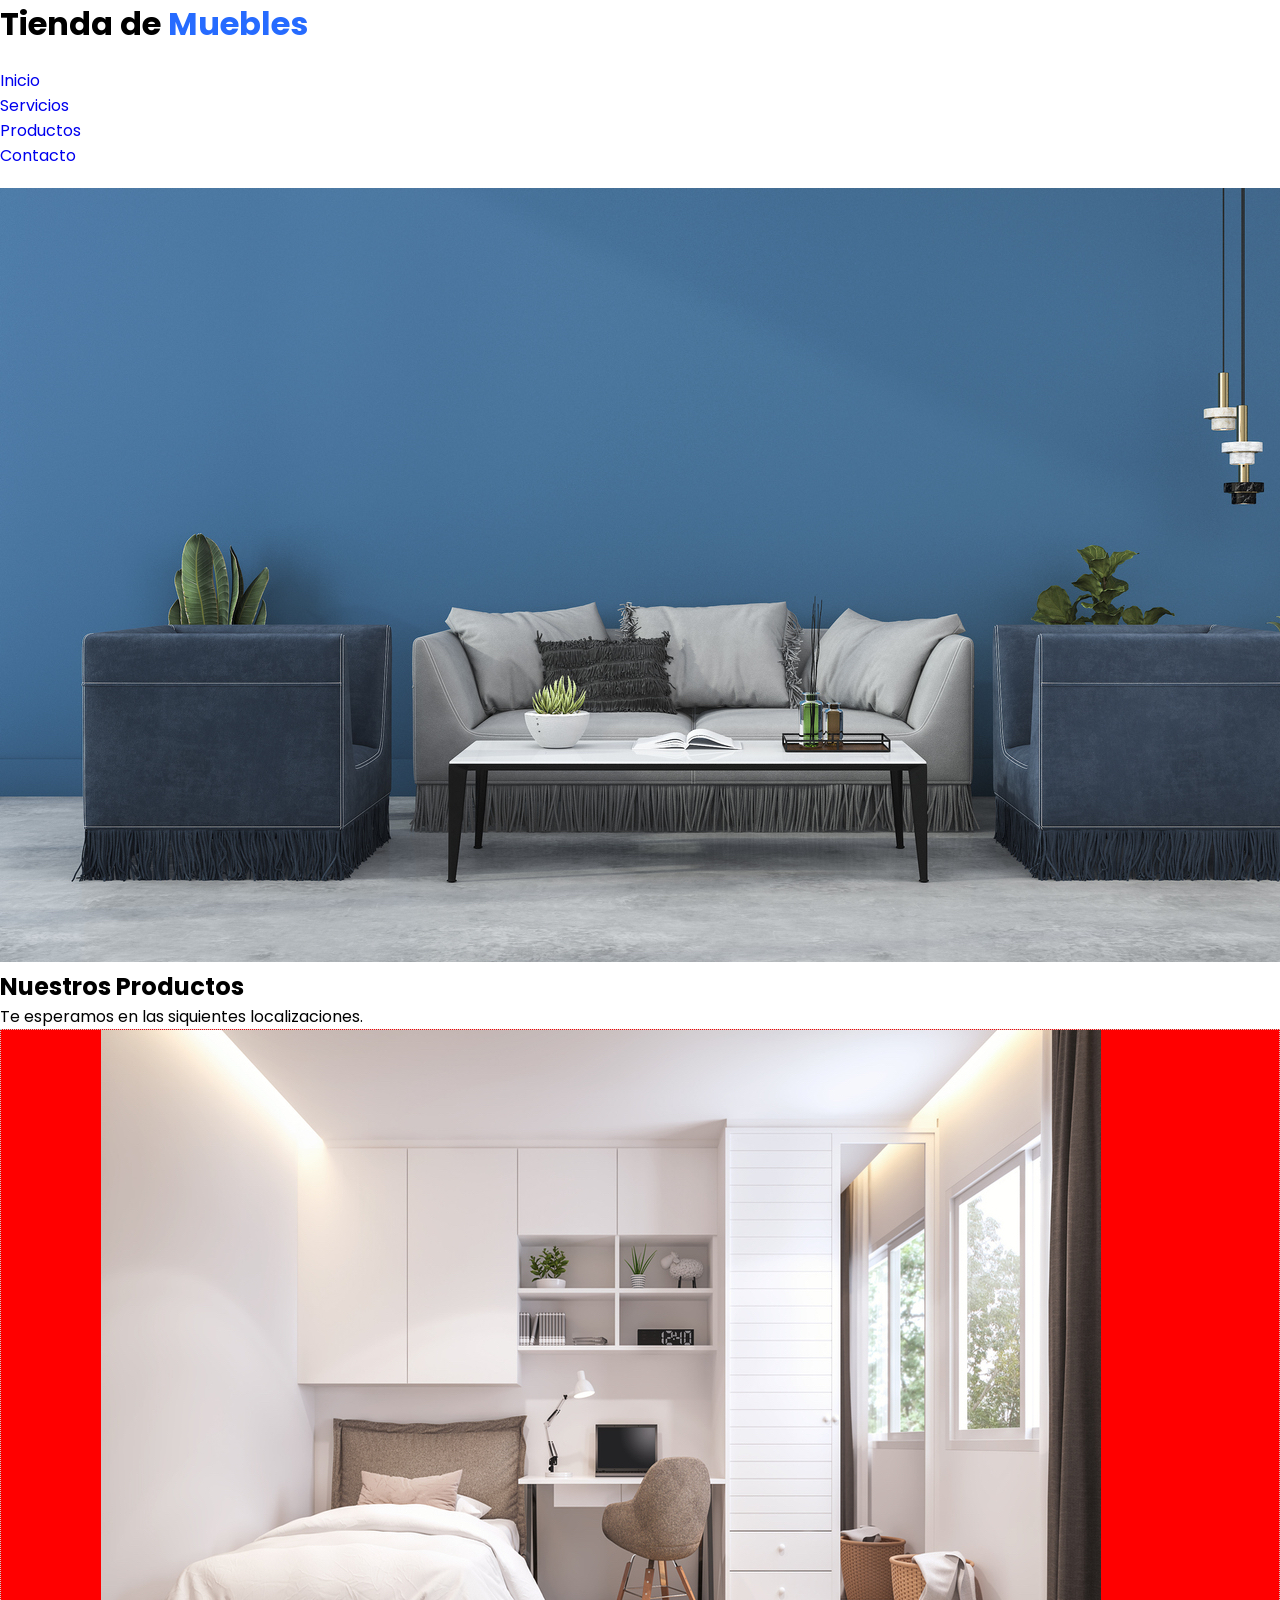
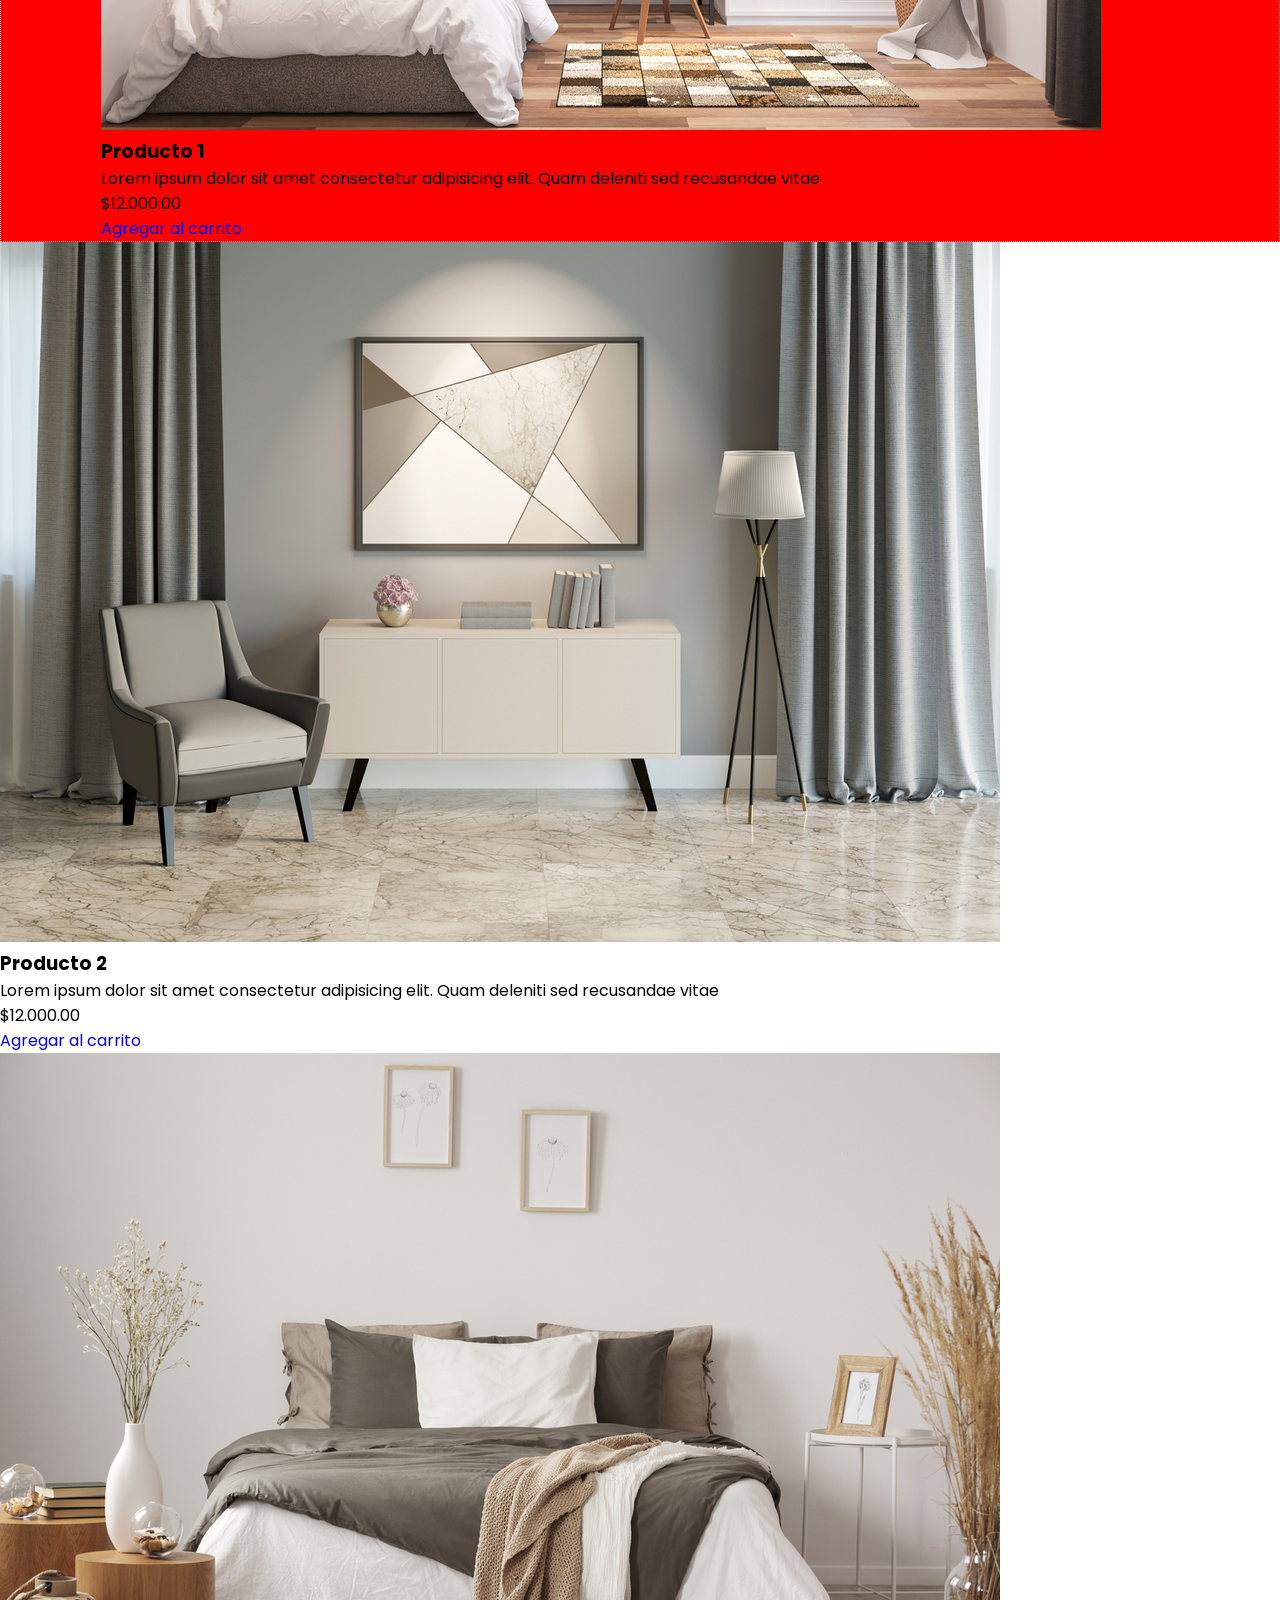
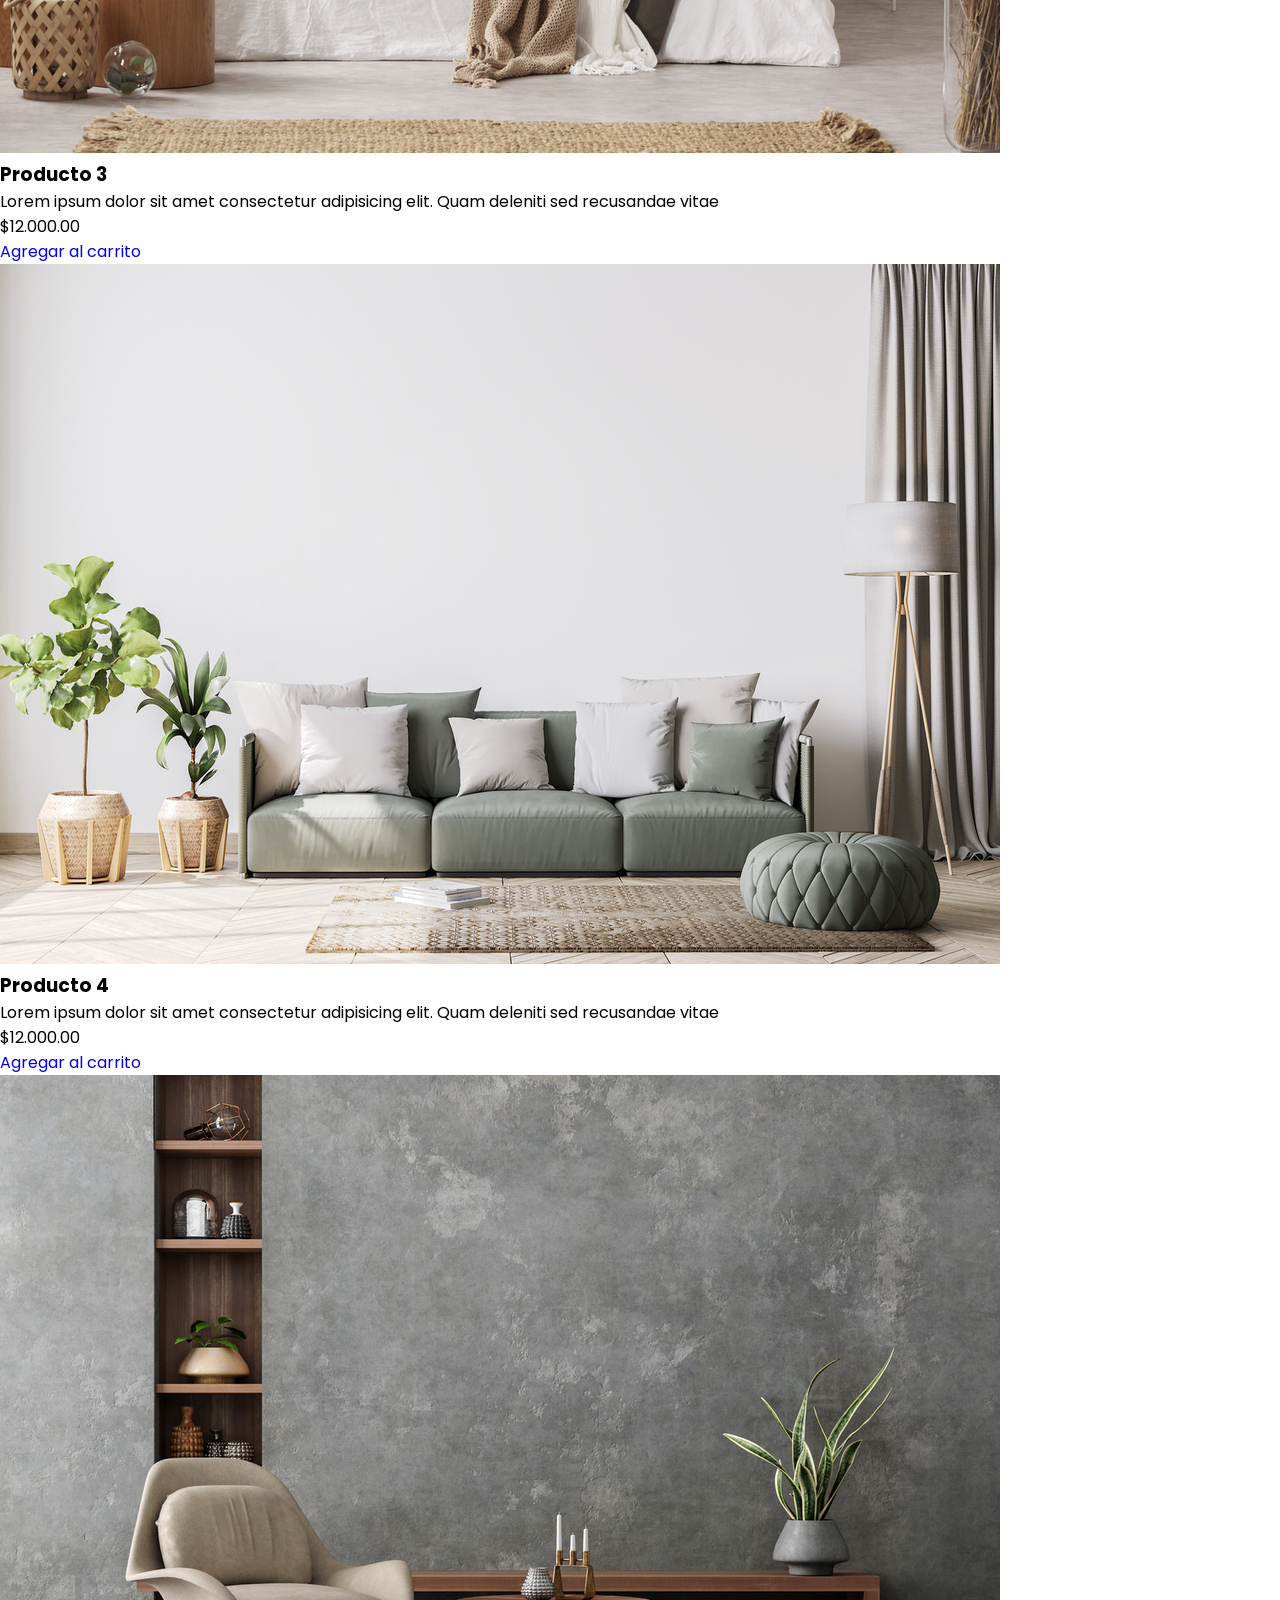
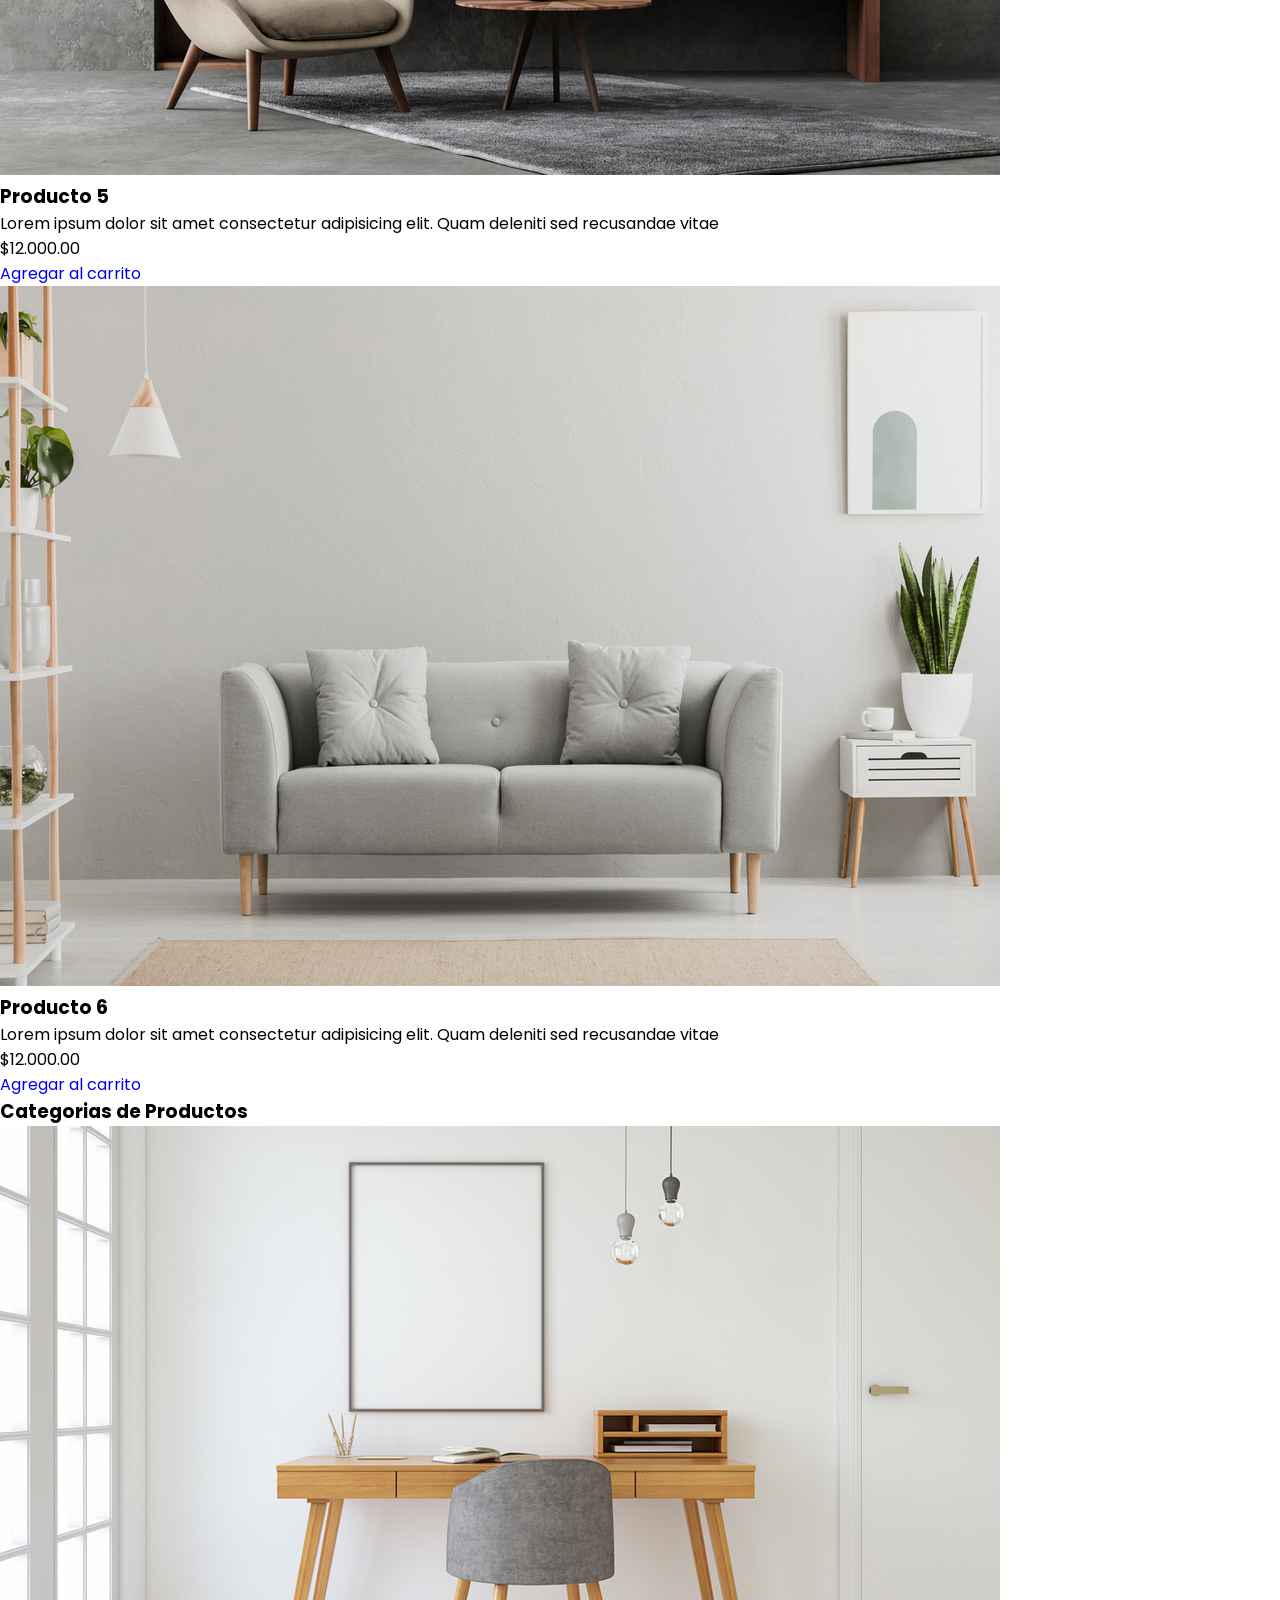
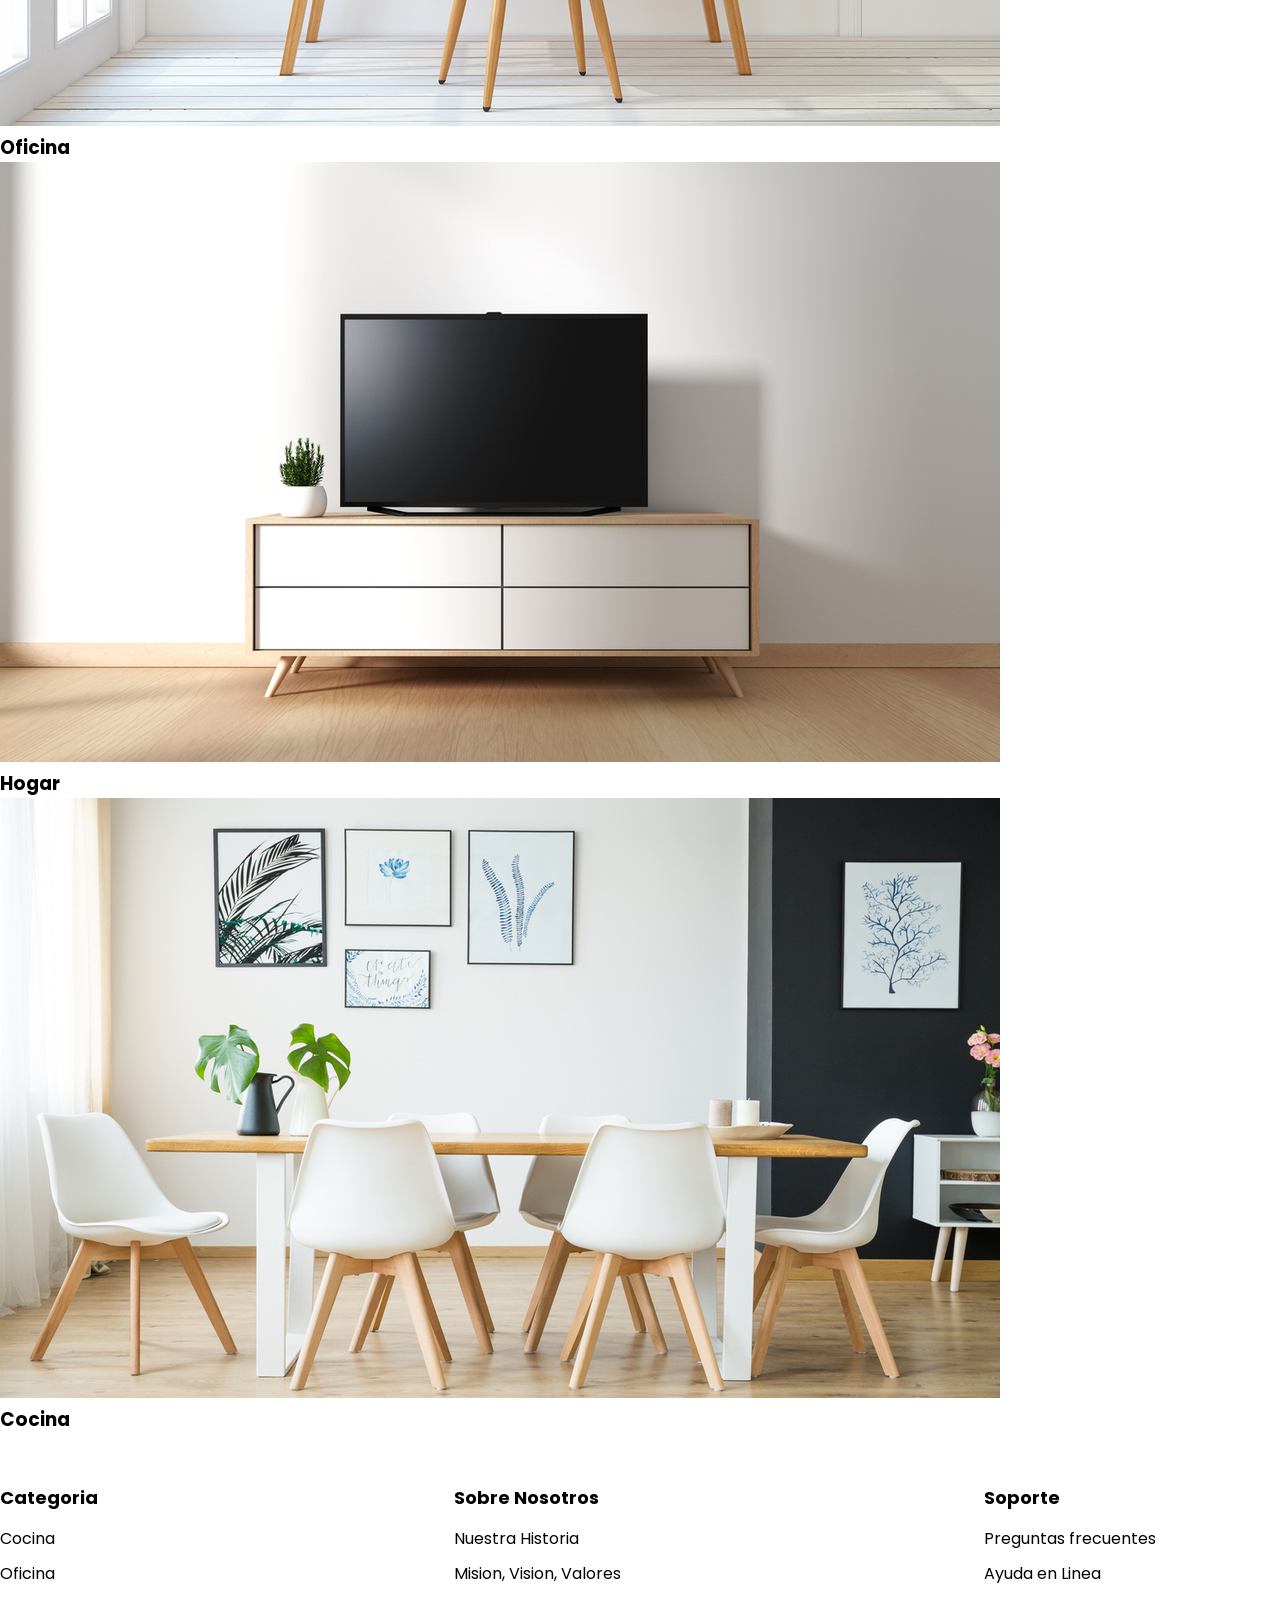
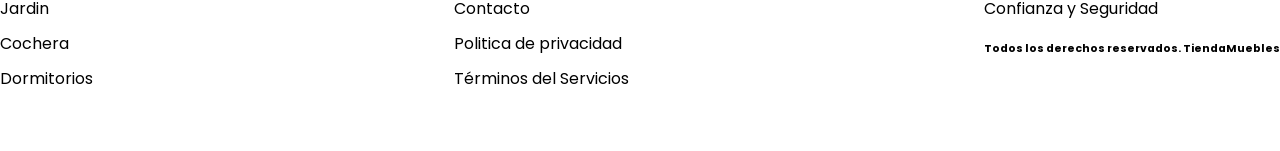
<file: index.html>
<!DOCTYPE html>
<html lang="en">
<head>
    <meta charset="UTF-8">
    <meta http-equiv="X-UA-Compatible" content="IE=edge">
    <meta name="viewport" content="width=device-width, initial-scale=1.0">
    <title>Ecommerce - Inicio</title>
    <h1>Tienda de <span class="muebles">Muebles</span></h1>
    <link rel="stylesheet" href="app.css">
    <link rel="preconnect" href="https://fonts.googleapis.com">
    <link rel="preconnect" href="https://fonts.gstatic.com" crossorigin>
</head>

<body>
     
    <header class="header">
        
        <div class="menu container">
            <nav class="navbar">
                <ul>
                    <li><a href="#">Inicio</a></li>
                    <li><a href="#">Servicios</a></li>
                    <li><a href="#">Productos</a></li>
                    <li><a href="#">Contacto</a></li>
                </ul>
            </nav>
        </div>
        <img class="bg" src="principal.jpg" alt="">

        <section class="productos">
        <h1>Nuestros Productos</h1>
        <p>Te esperamos en las siquientes localizaciones.</p>

        <div class="row">
            <div class="Productos-col1">
                <img src="producto1.jpg">
                <div class="layer">
                    <h3>Producto 1</h3>
                    <p>Lorem ipsum dolor sit amet consectetur adipisicing elit. Quam deleniti sed recusandae vitae</p>
                    <p class="precio">$12.000.00</p>
                    <a href="#" class="agregar-carrito btn-3" data-id="1">Agregar al carrito</a>
                </div>
            </div>
            <div class="Productos-col">
                <img src="producto2.jpg">
                <div class="layer">
                    <h3>Producto 2</h3>
                    <p>Lorem ipsum dolor sit amet consectetur adipisicing elit. Quam deleniti sed recusandae vitae</p>
                    <p class="precio">$12.000.00</p>
                    <a href="#" class="agregar-carrito btn-3" data-id="1">Agregar al carrito</a>
                </div>
            </div>
            <div class="Productos-col">
                <img src="producto3.jpg">
                <div class="layer">
                    <h3>Producto 3</h3>
                    <p>Lorem ipsum dolor sit amet consectetur adipisicing elit. Quam deleniti sed recusandae vitae</p>
                    <p class="precio">$12.000.00</p>
                    <a href="#" class="agregar-carrito btn-3" data-id="1">Agregar al carrito</a>
                </div>
            </div>
            <div class="Productos-col">
                <img src="producto4.jpg">
                <div class="layer">
                    <h3>Producto 4</h3>
                    <p>Lorem ipsum dolor sit amet consectetur adipisicing elit. Quam deleniti sed recusandae vitae</p>
                    <p class="precio">$12.000.00</p>
                    <a href="#" class="agregar-carrito btn-3" data-id="1">Agregar al carrito</a>
                </div>
            </div>
            <div class="Productos-col">
                <img src="producto5.jpg">
                <div class="layer">
                    <h3>Producto 5</h3>
                    <p>Lorem ipsum dolor sit amet consectetur adipisicing elit. Quam deleniti sed recusandae vitae</p>
                    <p class="precio">$12.000.00</p>
                    <a href="#" class="agregar-carrito btn-3" data-id="1">Agregar al carrito</a>
                </div>
            </div>
            <div class="Productos-col">
                <img src="producto6.jpg">
                <div class="layer">
                    <h3>Producto 6</h3>
                    <p>Lorem ipsum dolor sit amet consectetur adipisicing elit. Quam deleniti sed recusandae vitae</p>
                    <p class="precio">$12.000.00</p>
                    <a href="#" class="agregar-carrito btn-3" data-id="1">Agregar al carrito</a>
                </div>
            </div>
        </div>

        <section class="categorias">
        <h1>Categorias de Productos</h1>

        <div class="row">
            <div class="campus-col">
                <img src="categoria1.jpg">
                <div class="layer">
                    <h3>Oficina</h3>
                </div>
            </div>
            <div class="campus-col">
                <img src="categoria2.jpg">
                <div class="layer">
                    <h3>Hogar</h3>
                </div>
            </div>
            <div class="campus-col">
                <img src="categoria3.jpg">
                <div class="layer">
                    <h3>Cocina</h3>
                </div>
            </div>
        </div>

        </section>

    </header>

    <footer class="footer">
        <div class="footer-content container">

            <div class="link">
                <h3>Categoria</h3>
                <ul>
                    <li><a href="#">Cocina</a></li>
                    <li><a href="#">Oficina</a></li>
                    <li><a href="#">Jardin</a></li>
                    <li><a href="#">Cochera</a></li>
                    <li><a href="#">Dormitorios</a></li>
                </ul>
            </div>

            <div class="link">
                <h3>Sobre Nosotros</h3>
                <ul>
                    <li><a href="#">Nuestra Historia</a></li>
                    <li><a href="#">Mision, Vision, Valores</a></li>
                    <li><a href="#">Contacto</a></li>
                    <li><a href="#">Politica de privacidad</a></li>
                    <li><a href="#">Términos del Servicios</a></li>
                </ul>
            </div>

            <div class="link">
                <h3>Soporte</h3>
                <ul>
                    <li><a href="#">Preguntas frecuentes</a></li>
                    <li><a href="#">Ayuda en Linea</a></li>
                    <li><a href="#">Confianza y Seguridad</a></li>
                </ul>

                <div class="final">
                    <h6>Todos los derechos reservados. TiendaMuebles</h6>
                </div>

            </div>

        </div>

    </footer>
</body>
</html>
</file>
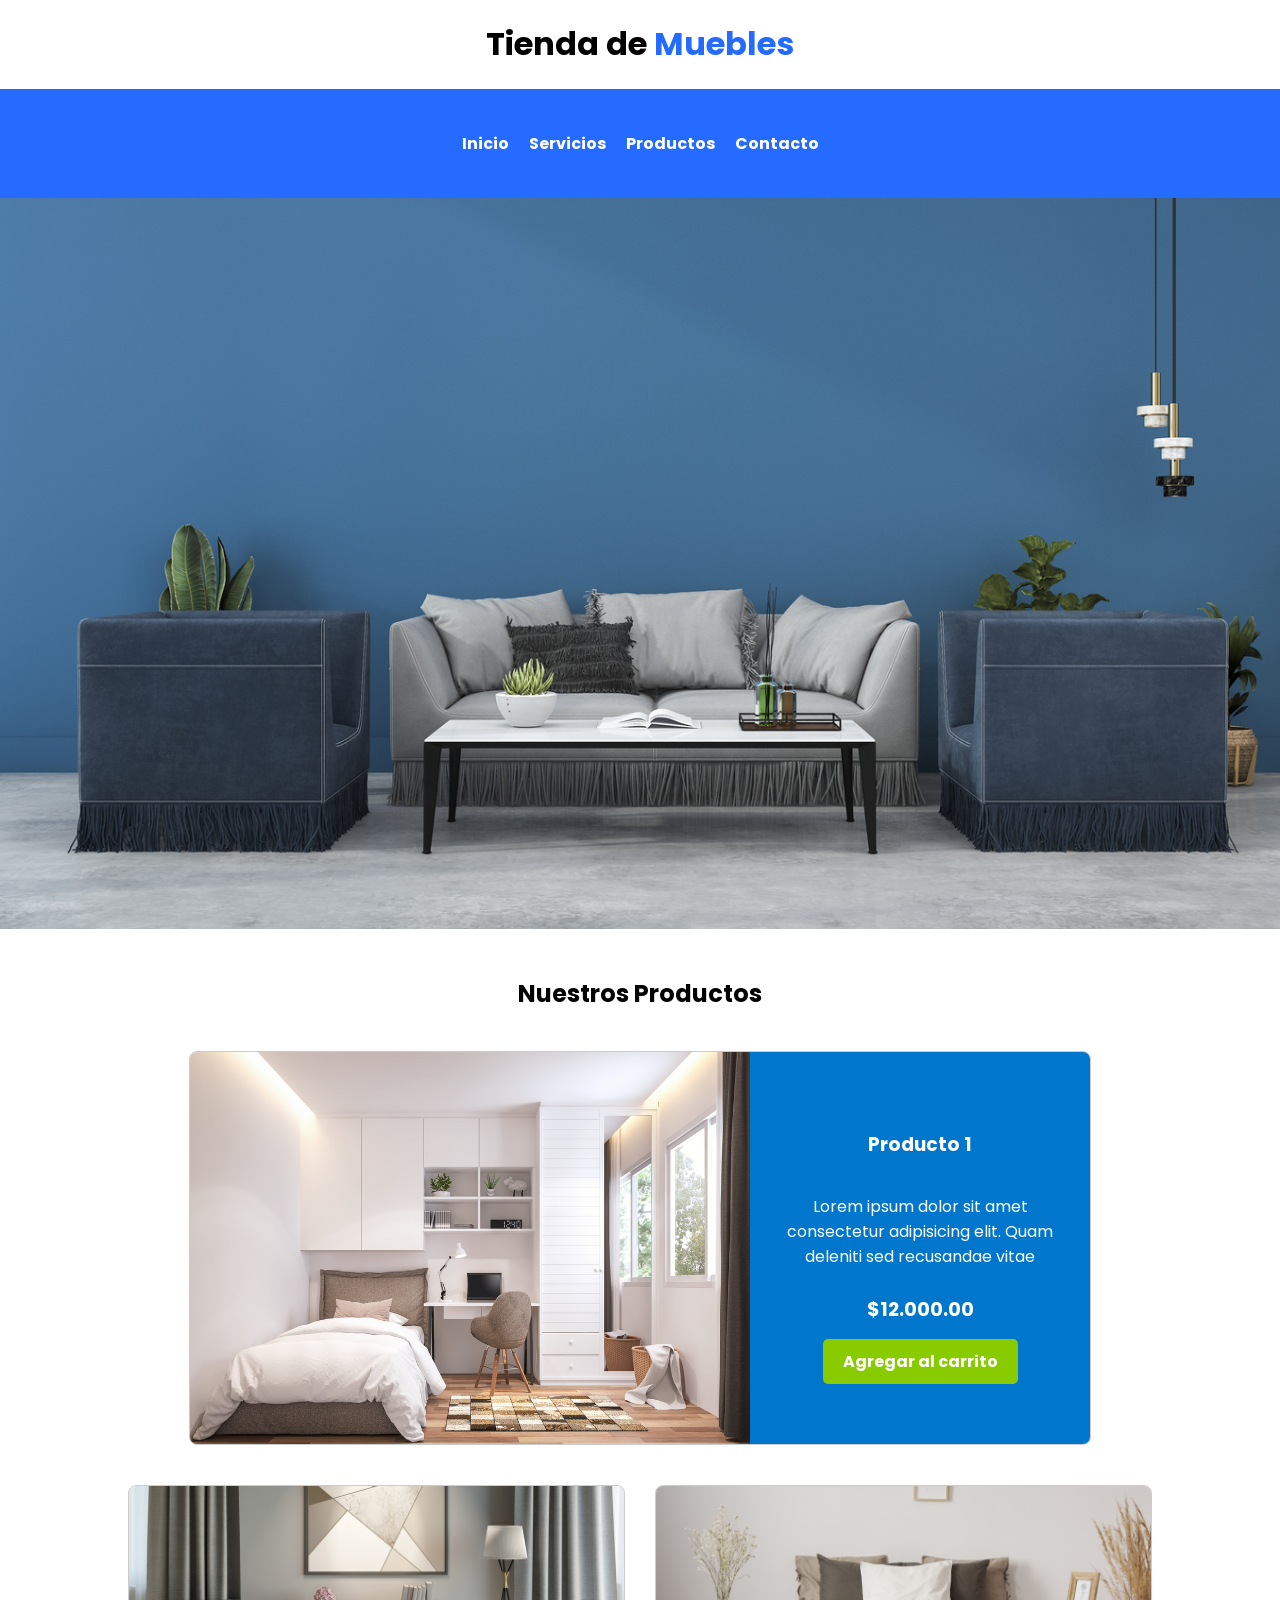
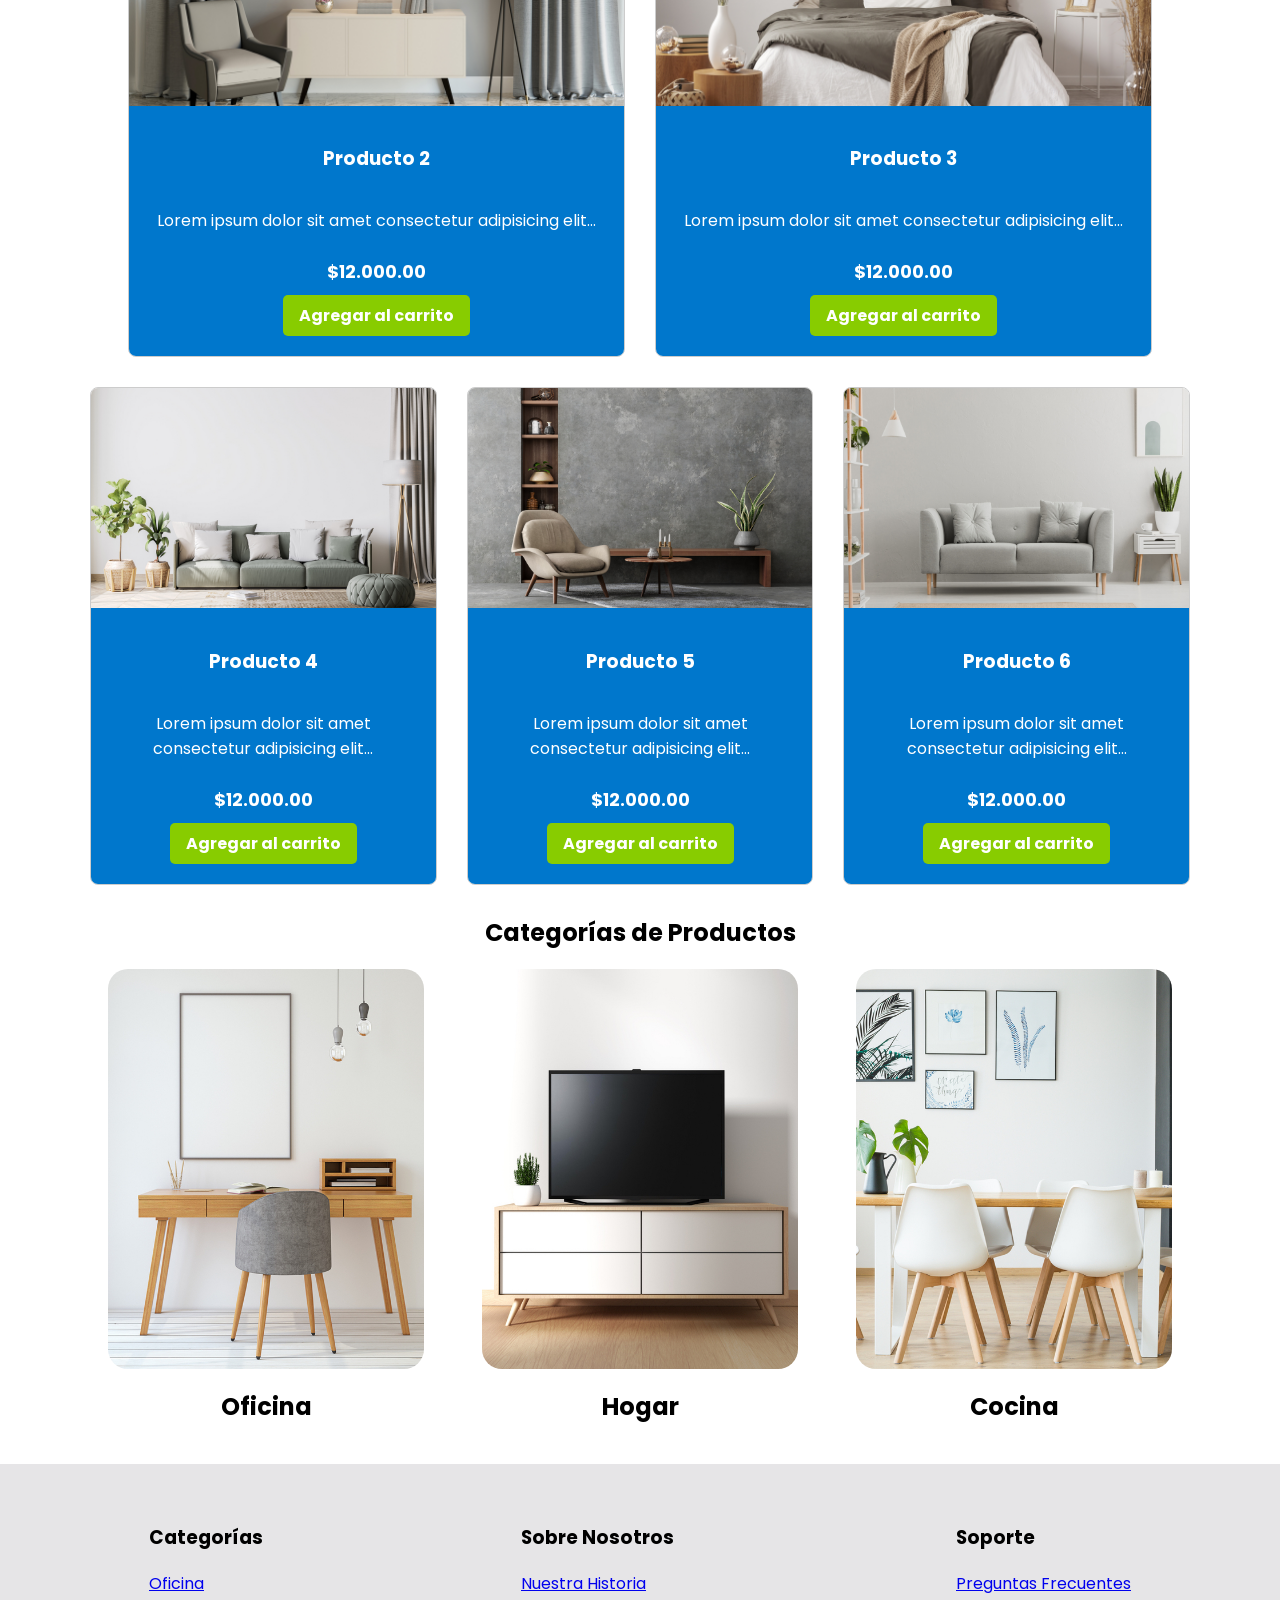
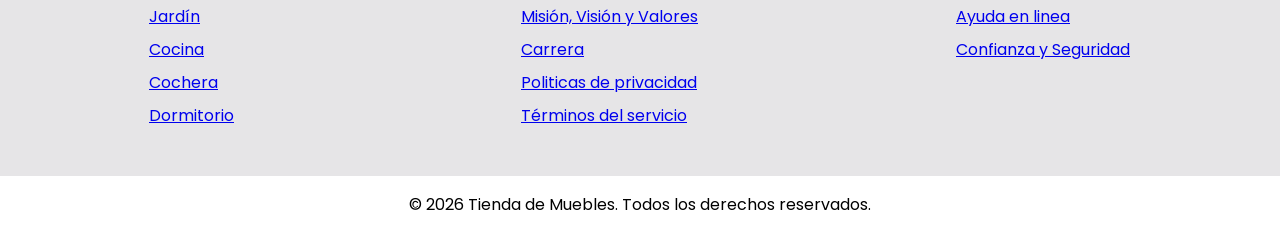
<file: index - copia.html>
<!DOCTYPE html>
<html lang="es">
<head>
    <meta charset="UTF-8">
    <meta name="viewport" content="width=device-width, initial-scale=1.0">
    <title>Ecommerce - Inicio</title>
    <link rel="stylesheet" href="app2.css">
</head>
<body>
    <header>
        <h1 class="titulo">Tienda de <span class="muebles">Muebles</span></h1>
    </header>

    <nav class="menu">
        <ul>
            <li><a href="#">Inicio</a></li>
            <li><a href="#">Servicios</a></li>
            <li><a href="#">Productos</a></li>
            <li><a href="#">Contacto</a></li>
        </ul>
    </nav>

    <section>
        <img class="bg" src="principal.jpg" alt="Imagen de fondo">
    </section>

    <main>
        <h2 class="sudtitulo">Nuestros Productos</h2>
        <section>
            <article>
               <article class="grid-productos">

                <!-- Bloque de la imagen -->
                 <div class="producto-imagen">
                    <img src="producto1.jpg" alt="Producto 1">
                </div>

                <!-- Bloque del texto y precio (el que irá de fondo azul) -->
            <div class="producto-info">
               <h3>Producto 1</h3>
                <p>Lorem ipsum dolor sit amet consectetur adipisicing elit. Quam deleniti sed recusandae vitae</p>
                <span>$12.000.00</span>
                  <a href="#" class="agregar-carrito btn-3" data-id="1">Agregar al carrito</a>
            </div>
            </article>

            <!-- Fila con el Producto 2 y Producto 3 -->
            <div class="fila-productos-2">
                <!-- Tarjeta del Producto 2 -->
                <div class="tarjeta-vertical">
                    <div class="producto-imagen">
                        <img src="producto2.jpg" alt="Producto 2">
                    </div>
                    <div class="producto-info-vertical">
                        <h3>Producto 2</h3>
                        <p>Lorem ipsum dolor sit amet consectetur adipisicing elit...</p>
                        <span>$12.000.00</span>
                        <a href="#" class="agregar-carrito">Agregar al carrito</a>
                    </div>
                </div>

                <!-- Tarjeta del Producto 3 -->
                <div class="tarjeta-vertical">
                    <div class="producto-imagen">
                        <img src="producto3.jpg" alt="Producto 3">
                    </div>
                    <div class="producto-info-vertical">
                        <h3>Producto 3</h3>
                        <p>Lorem ipsum dolor sit amet consectetur adipisicing elit...</p>
                        <span>$12.000.00</span>
                        <a href="#" class="agregar-carrito">Agregar al carrito</a>
                    </div>
                </div>
            </div>

            <!-- Fila con el Producto 4 y Producto 5 y Producto 6 -->
            <div class="fila-productos-2">
                <!-- Tarjeta del Producto 4 -->
                <div class="tarjeta-vertical">
                    <div class="producto-imagen">
                        <img src="producto4.jpg" alt="Producto 4">
                    </div>
                    <div class="producto-info-vertical">
                        <h3>Producto 4</h3>
                        <p>Lorem ipsum dolor sit amet consectetur adipisicing elit...</p>
                        <span>$12.000.00</span>
                        <a href="#" class="agregar-carrito">Agregar al carrito</a>
                    </div>
                </div>

                <!-- Tarjeta del Producto 5 -->
                <div class="tarjeta-vertical">
                    <div class="producto-imagen">
                        <img src="producto5.jpg" alt="Producto 5">
                    </div>
                    <div class="producto-info-vertical">
                        <h3>Producto 5</h3>
                        <p>Lorem ipsum dolor sit amet consectetur adipisicing elit...</p>
                        <span>$12.000.00</span>
                        <a href="#" class="agregar-carrito">Agregar al carrito</a>
                    </div>
                </div>

                <!-- Tarjeta del Producto 6 -->
                <div class="tarjeta-vertical">
                    <div class="producto-imagen">
                        <img src="producto6.jpg" alt="Producto 6">
                    </div>
                    <div class="producto-info-vertical">
                        <h3>Producto 6</h3>
                        <p>Lorem ipsum dolor sit amet consectetur adipisicing elit...</p>
                        <span>$12.000.00</span>
                        <a href="#" class="agregar-carrito">Agregar al carrito</a>
                    </div>
                </div>
            </div>
            
        </section>


        <h2 class="galeria">Categorías de Productos</h2>
        <section>
            <article class="grid-categorias">
                <div class="oficina">
                    <img src="galeria_09.jpg" alt="oficina">
                    <h2>Oficina</h2>
                </div>
                <div class="hogar">
                    <img src="galeria_08.jpg" alt="hogar">
                    <h2>Hogar</h2>
                </div>
                <div class="cocina">
                    <img src="galeria_07.jpg" alt="cocina">
                    <h2>Cocina</h2>
                </div>
            </article>
        </section>

    </main>
    <footer>
        <article>
            <h3 class="categoria">Categorías</h3>
            <navfinal>
                <ul class="categoria-ul">
                    <li><a href="#">Oficina</a></li>
                    <li><a href="#">Jardín</a></li>
                    <li><a href="#">Cocina</a></li>
                    <li><a href="#">Cochera</a></li>
                    <li><a href="#">Dormitorio</a></li>
                </ul>
            </navfinal>
        </article>

        <article>
            <h3>Sobre Nosotros</h3>
            <navfinal>
                <ul class="sobre-nosotros-ul">
                    <li><a href="#">Nuestra Historia</a></li>
                    <li><a href="#">Misión, Visión y Valores</a></li>
                    <li><a href="#">Carrera</a></li>
                    <li><a href="#">Politicas de privacidad</a></li>
                    <li><a href="#">Términos del servicio</a></li>
                </ul>
            </navfinal>
        </article>

        <article>
            <h3>Soporte</h3>
            <navfinal>
                <ul class="soporte-ul">
                    <li><a href="#">Preguntas Frecuentes</a></li>
                    <li><a href="#">Ayuda en linea</a></li>
                    <li><a href="#">Confianza y Seguridad</a></li>
                </ul>
            </navfinal>
        </article>
    </footer>
    <section class="footer-final">
            <p>© 2026 Tienda de Muebles. Todos los derechos reservados.</p>
    </section>
</body>
</html>
</file>
<file: app.css>
/*reglas generales*/
@import url('https://fonts.googleapis.com/css2?family=Poppins:ital,wght@0,100;0,200;0,300;0,400;0,500;0,600;0,700;0,800;0,900;1,100;1,200;1,300;1,400;1,500;1,600;1,700;1,800;1,900&display=swap');
* {
    margin: 0;
    padding: 0;
    text-decoration: none;
    list-style: none;
}

body {
  font-family: "Poppins", sans-serif;
}

.menu container {
    width: 100%;
    padding: 0 100px;
    display: flex;
    align-items: center;
    justify-content: space-between;
    position: center;
}

.navbar {
    display: center;
    align-items: center;
    justify-content: space-between;
    padding: 20px 0;
    position: center;
}

.Productos-col1 {
    padding: 0 100px;
    background-color: red;
    border: dotted 1px #ccc;
}
/*Media Query*/

/** Reescribir colores */

/** Productos */

.muebles {
    color: #266bff;
}
.footer {
    padding: 50px 0;
}

.footer-content {
    display: flex;
    justify-content: space-between;
}

.link h3 {
    font-size: 18px;
    margin-bottom: 15px;
    color: #000;
}

.link a {
    color: #000;
    font-size: 16px;
    display: block;
    margin-bottom: 10px;
}

.final {
    text-align: center;
    margin-top: 20px;
    justify-content: center;
}

.final h6{
    display: flex;
    justify-content: center;
    justify-content: center;
}
</file>
<file: app2.css>
@import url('https://fonts.googleapis.com/css2?family=Poppins:ital,wght@0,100;0,200;0,300;0,400;0,500;0,600;0,700;0,800;0,900;1,100;1,200;1,300;1,400;1,500;1,600;1,700;1,800;1,900&display=swap');

.titulo {
  font-family: "Poppins", sans-serif;
  text-align: center;
  margin-top: 20px;
  box-sizing: border-box;
}
body {
  font-family: "Poppins", sans-serif;
  margin: 0;
  box-sizing: border-box;
}

span {
  color: #266bff;
}

.titulo {
  text-align: center;
}

.sudtitulo {
  text-align: center;
}

.galeria {
  text-align: center;
}

/* Seleccionamos la lista del menú */
.menu ul {
    display: flex;          /* Los coloca uno al lado del otro */
    gap: 30px;              /* Separa cada enlace 30 píxeles entre sí */
    list-style: none;       /* Quita los puntos de la lista */
    justify-content: center;/* Centra el menú en la pantalla */
    padding: 0;             /* Limpia el margen interno por defecto */
}

/* Estilo para los enlaces individuales */
.menu a {
    text-decoration: none;  /* Quita la línea fea de los enlaces */
    color: white;            /* Cambia el color del texto a un gris oscuro elegante */
    font-weight: bold;      /* Pone el texto en negrita */
}

nav{
    display: flex;
    padding: 2% 6%;
    justify-content: space-around;
    align-items: center;
    list-style: none;
    background-color: #266bff;
}

.navfinal{
    display: flex;
    padding: 2% 6%;
    justify-content: space-around;
    align-items: center;
    list-style: none;
}

nav.menu ul {
  list-style: none;
  display: flex;
  justify-content: center;
  gap: 20px;
}

.a {
  text-decoration: none;
}

.bg {
  width: 100%;
  height: auto;
}

.grid {
  flex-wrap: wrap;
}

.article {
  border: 1px solid #ccc;
}

/* 1. Convierte la tarjeta completa en una fila (imagen izq, texto der) */
.grid-productos {
    display: flex;
    border: 1px solid #ccc; /* El borde s alrededor de la tarjeta */
    border-radius: 8px;
    overflow: hidden;       /* Para que las esquinas redondeadas recorten bien el contenido */
    max-width: 900px;       /* Un ancho máximo para que no se estire de más en pantallas grandes */
    margin: 40px auto;      /* Centra la tarjeta en la página */
}

/* 2. El bloque de la imagen ocupa la mitad izquierda */
.producto-imagen {
    width: 100%;
}

.producto-imagen img {
    width: 100%;
    height: 100%;
    object-fit: cover; /* Evita que la foto se deforme */
    display: block;
}

/* 3. El bloque de información ocupa la mitad derecha, con fondo azul y texto blanco */
.producto-info {
    width: 50%;
    background-color: #0077cc; /* El tono azul de tu maqueta */
    color: white;
    padding: 30px;
    display: flex;
    flex-direction: column;
    justify-content: center;
    align-items: center;
    text-align: center;
}

/* 4. Estilo para el botón verde de agregar al carrito */
.producto-info .agregar-carrito {
    background-color: #88cc00; /* El verde brillante de tu diseño */
    color: white;
    padding: 10px 20px;
    border-radius: 5px;
    text-decoration: none;
    font-weight: bold;
    margin-top: 15px;
    transition: background-color 0.5s ease;
    transition-behavior: normal;
    transition-duration: 0.5s;
    transition-timing-function: ease;
    transition-delay: 0s;
    transition-property: background-color;
    cursor: pointer;
}
.agregar-carrito:hover {
    background: #00690e;
}

.producto-info span {
    font-size: 1.2rem;
    font-weight: bold;
    margin-top: 10px;
    color: white; /* Asegura que el precio se vea blanco sobre el fondo azul */
}

/* 1. Limita el ancho de la sección de productos general para que no se expanda de más */
main {
    max-width: 1100px;  /* Controla el ancho máximo de toda la sección central */
    margin: 0 auto;     /* Centra todo en la pantalla */
    padding: 20px;
}

/* 2. Para la fila de dos columnas (Productos 2 y 3) */
.fila-productos-2 {
    display: flex;
    justify-content: center; /* Los centra en lugar de estirarlos con space-between */
    gap: 30px;               /* Espacio controlado entre ellos */
    margin-bottom: 30px;
}

/* 3. Dale un ancho fijo o máximo a cada tarjeta vertical */
.tarjeta-vertical {
    display: flex;
    flex-direction: column;
    width: 45%;          /* Ocupan casi la mitad pero con un límite ordenado */
    max-width: 500px;    /* Evita que crezcan demasiado en pantallas grandes */
    border: 1px solid #ccc;
    border-radius: 8px;
    overflow: hidden;
}

/* El bloque azul inferior de la tarjeta vertical */
.producto-info-vertical {
    background-color: #0077cc;
    color: white;
    padding: 20px;
    text-align: center;
    display: flex;
    flex-direction: column;
    align-items: center;
}

/* 1. Controla el alto de la imagen en las tarjetas verticales */
.tarjeta-vertical img {
    width: 100%;
    height: 220px;       /* Un alto fijo para todas las fotos verticales */
    object-fit: cover;   /* Evita que la foto se distorsione */
    display: block;
}

/* 2. Asegura que el bloque azul inferior tenga espacio interno y ordene bien sus elementos */
.producto-info-vertical {
    background-color: #0077cc;
    color: white;
    padding: 20px;
    text-align: center;
    display: flex;
    flex-direction: column;
    align-items: center;
    justify-content: center;
    flex-grow: 1;        /* Hace que el cuadro azul llene el espacio restante de manera uniforme */
}

/* 3. Asegura que el precio y el botón se distingan bien dentro del cuadro azul */
.producto-info-vertical span {
    font-size: 1.1rem;
    font-weight: bold;
    color: white;
    margin: 10px 0;
}

.producto-info-vertical .agregar-carrito {
    background-color: #88cc00; /* El verde brillante */
    color: white;
    padding: 8px 16px;
    border-radius: 5px;
    text-decoration: none;
    font-weight: bold;
    transition: background-color 0.5s ease;
    transition-behavior: normal;
    transition-duration: 0.5s;
    transition-timing-function: ease;
    transition-delay: 0s;
    transition-property: background-color;
    cursor: pointer;
}
.agregar-carrito:hover {
    background: #00690e;
}

.oficina, .hogar, .cocina {
    display: flex;
    flex-direction: column; /* Imagen arriba, título abajo */
    align-items: center;    /* Centra el contenido */
}

/* 1. Pone las tres tarjetas juntas en una sola fila horizontal */
.grid-categorias {
    display: flex;
    justify-content: space-between;
    gap: 20px;
}

/* 2. Hace que cada tarjeta individual apile su imagen arriba y su texto abajo */
.grid-categorias > div {
    display: flex;
    flex-direction: column;
    align-items: center;
    width: 32%; /* Reparte el ancho equitativamente entre las 3 */
}

/* Controla el ancho, alto fijo y evita que la imagen se deforme */
.grid-categorias img {
    width: 90%;       /* Ocupa todo el ancho de su columna */
    height: 400px;     /* Ajusta aquí el alto fijo que prefieras en píxeles */
    object-fit: cover; /* Recorta la imagen sutilmente para que no pierda su proporción */
    border-radius: 20px; /* Opcional: mantiene las esquinas redondeadas estéticas */
}

footer ul {
    list-style: none;
    padding: 0;
    margin: 0;
}

footer li {
    margin-bottom: 8px; /* Separa un poquito cada enlace hacia abajo */
}

footer {
    display: flex;
    justify-content: space-around;
    align-items: flex-start;
    padding: 40px 20px;
    background-color: #e6e5e7; /* Un fondo sutil opcional para separar el footer */
}

.footer-final {
  text-align: center;
}
</file>
